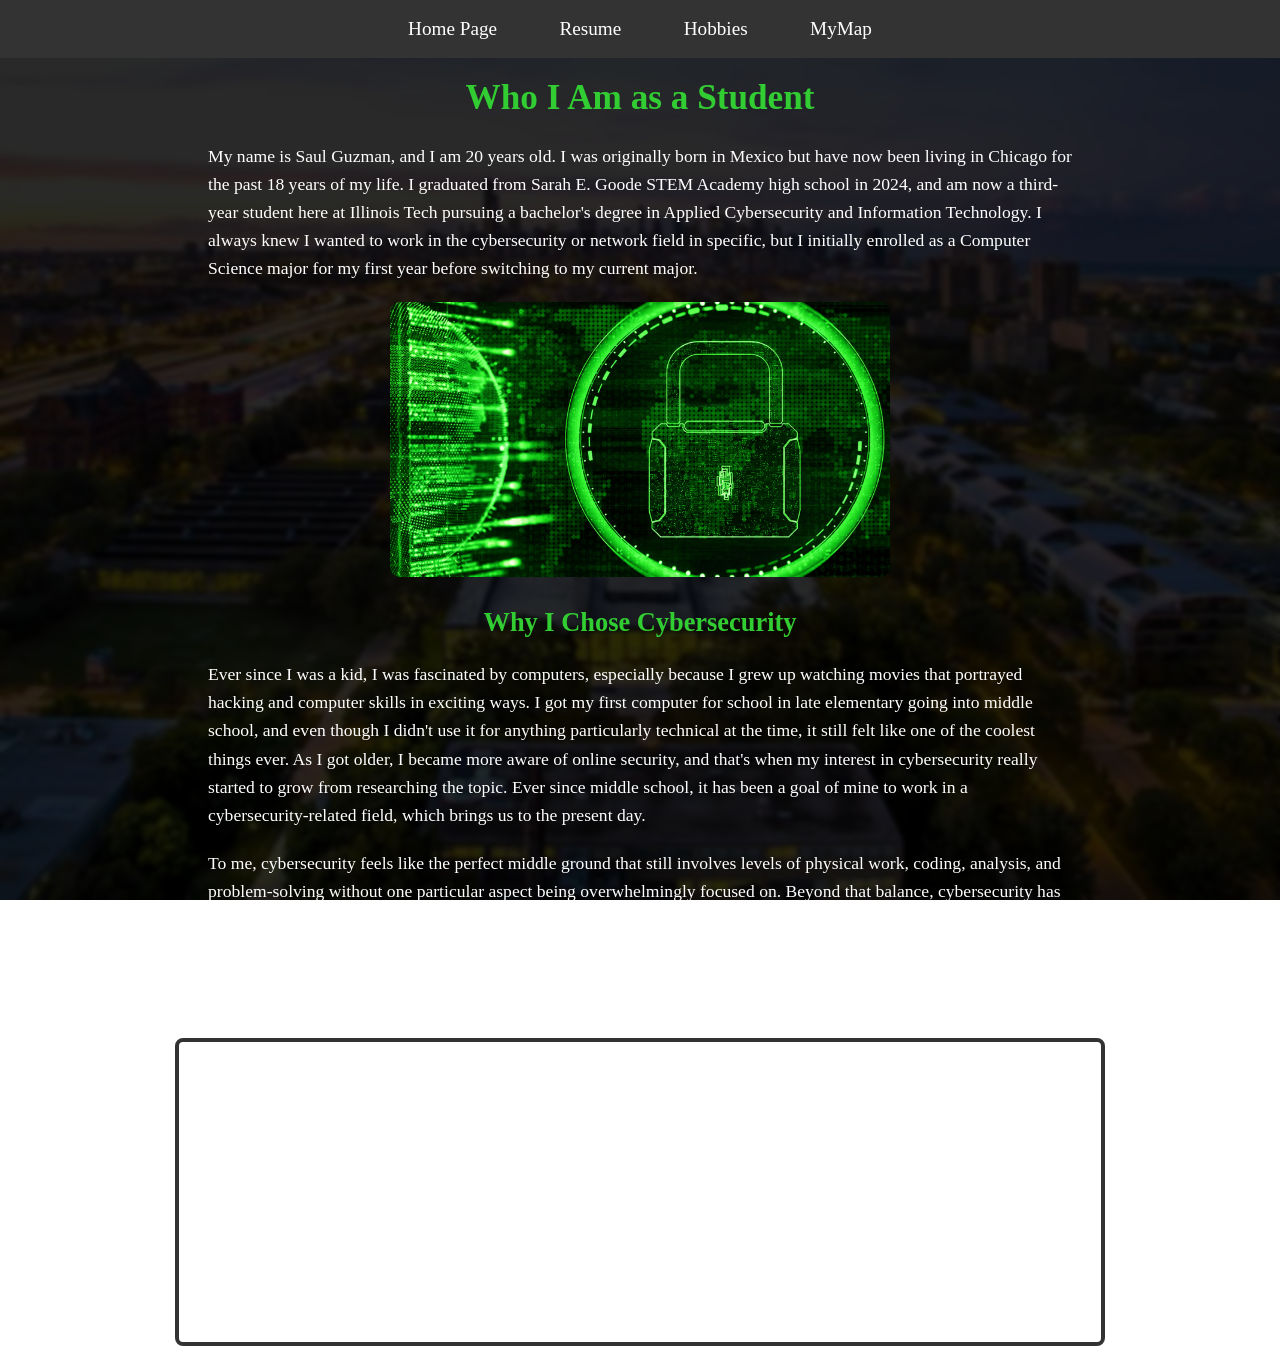
<file: index.html>
<!DOCTYPE html>
<html lang="en-US">

<head>

	<meta charset="UTF-8">
	<meta name="viewport" content="width=device-width, initial-scale=1">

	<title>Home Page</title>
    <link rel="stylesheet" href="styles.css">

    <script src="script.js" defer></script>

</head>

<body class="home">

  <header>
    <nav>
      <ul>
        <li><a href="index.html">Home Page</a></li>
        <li><a href="resume.html">Resume</a></li>
        <li><a href="hobbies.html">Hobbies</a></li>
        <li><a href="mymap.html">MyMap</a></li>
      </ul>
    </nav>
  </header>    

    <h1>Who I Am as a Student</h1>
    <p>
      My name is Saul Guzman, and I am 20 years old. I was originally born in Mexico but have now been living in Chicago for the past 18 years of my life. I graduated from Sarah E. Goode STEM Academy high school in 2024, 
      and am now a third-year student here at Illinois Tech pursuing a bachelor's degree in Applied Cybersecurity and Information Technology. I always knew I wanted to work in the cybersecurity or network field in specific, 
      but I initially enrolled as a Computer Science major for my first year before switching to my current major.
    </p>


     <img src="images/cybersecuritylogo.jpg" alt="Cybersecurity themed image representing my major" width="500" height="275">


    <h2>Why I Chose Cybersecurity</h2>
    <p>
      Ever since I was a kid, I was fascinated by computers, especially because I grew up watching movies that portrayed hacking and computer skills in exciting ways. I got my first computer for school in 
      late elementary going into middle school, and even though I didn't use it for anything particularly technical at the time, it still felt like one of the coolest things ever.  As I got older, I became 
      more aware of online security, and that's when my interest in cybersecurity really started to grow from researching the topic. Ever since middle school, it has been a goal of mine to work in a cybersecurity-related
      field, which brings us to the present day.
    </p>
    <p>
      To me, cybersecurity feels like the perfect middle ground that still involves levels of physical work, coding, analysis, and problem-solving without one particular aspect being overwhelmingly focused on. Beyond that 
      balance, cybersecurity has become essential in our everyday lives, especially as more of our personal information, communication, and business activity depends on secure digital systems. It also helps that cybersecurity 
      careers offer flexibility in schedule and location, along with strong job stability and pay for something I would genuinely enjoy doing as more than just a duty or job.
    </p>


  <iframe
    width="400"
    height="300"
    src="https://www.youtube.com/embed/qSRpXuGs1Vs"
    allowfullscreen>
  </iframe>


</body>

</html>
</file>
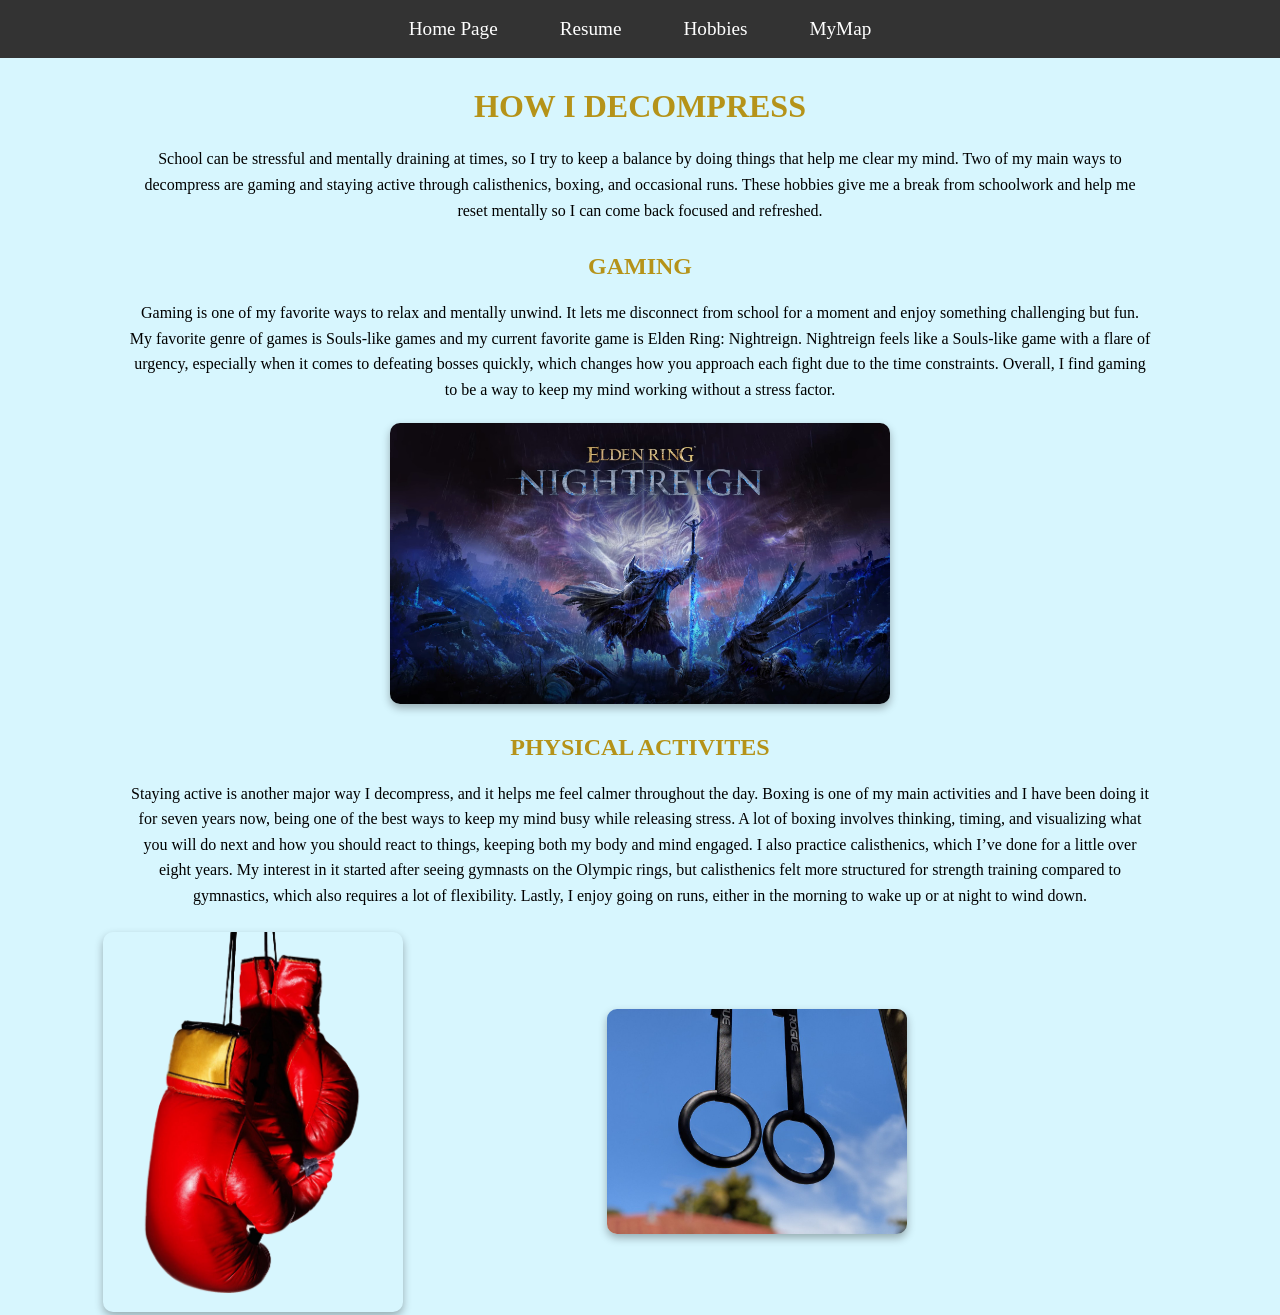
<file: hobbies.html>
<!DOCTYPE html>
<html lang="en-US">

<head>

	<meta charset="UTF-8">
	<meta name="viewport" content="width=device-width, initial-scale=1">
  <link rel="stylesheet" href="styles.css">

	<title>Hobbies</title>

	<script src="script.js" defer></script>

</head>

<body class="hobbies">

  <header>
    <nav>
      <ul>
        <li><a href="index.html">Home Page</a></li>
        <li><a href="resume.html">Resume</a></li>
        <li><a href="hobbies.html">Hobbies</a></li>
        <li><a href="mymap.html">MyMap</a></li>
      </ul>
    </nav>    
  </header>


  <h1>How I Decompress</h1>
  <p>
    School can be stressful and mentally draining at times, so I try to keep a balance by doing things that help me clear my mind. 
    Two of my main ways to decompress are gaming and staying active through calisthenics, boxing, and occasional runs. 
    These hobbies give me a break from schoolwork and help me reset mentally so I can come back focused and refreshed.
</p>


<h2>Gaming</h2>
<p> 
  Gaming is one of my favorite ways to relax and mentally unwind. It lets me disconnect from school for a moment and enjoy something challenging but fun. 
  My favorite genre of games is Souls-like games and my current favorite game is Elden Ring: Nightreign. Nightreign feels like a Souls-like game with a flare of urgency, especially when it comes to defeating bosses quickly, which changes how you approach each fight due to the time constraints. 
  Overall, I find gaming to be a way to keep my mind working without a stress factor.
</p>

<img src="images/Elden-Ring-Nightreign.jpg" alt="Nightreign game logo" width="500">


<h2>Physical Activites</h2>
<p>
  Staying active is another major way I decompress, and it helps me feel calmer throughout the day. Boxing is one of my main activities and I have been doing it for seven years now, being one of the best ways to keep my mind busy while releasing stress.
  A lot of boxing involves thinking, timing, and visualizing what you will do next and how you should react to things, keeping both my body and mind engaged. I also practice calisthenics, which I’ve done for a little over eight years. My interest in it started after seeing gymnasts on the 
  Olympic rings, but calisthenics felt more structured for strength training compared to gymnastics, which also requires a lot of flexibility. Lastly, I enjoy going on runs, either in the morning to wake up or at night to wind down.
</p>

<table>
  <tr>
    <td>
      <img src="images/boxing-gloves.png" alt="Boxing gloves" width="300">
    </td>
    <td>
      <img src="images/rings.jpg" alt="Olympic rings symbol" width="300">
    </td>
  </tr>
</table>





</body>

</html>
</file>
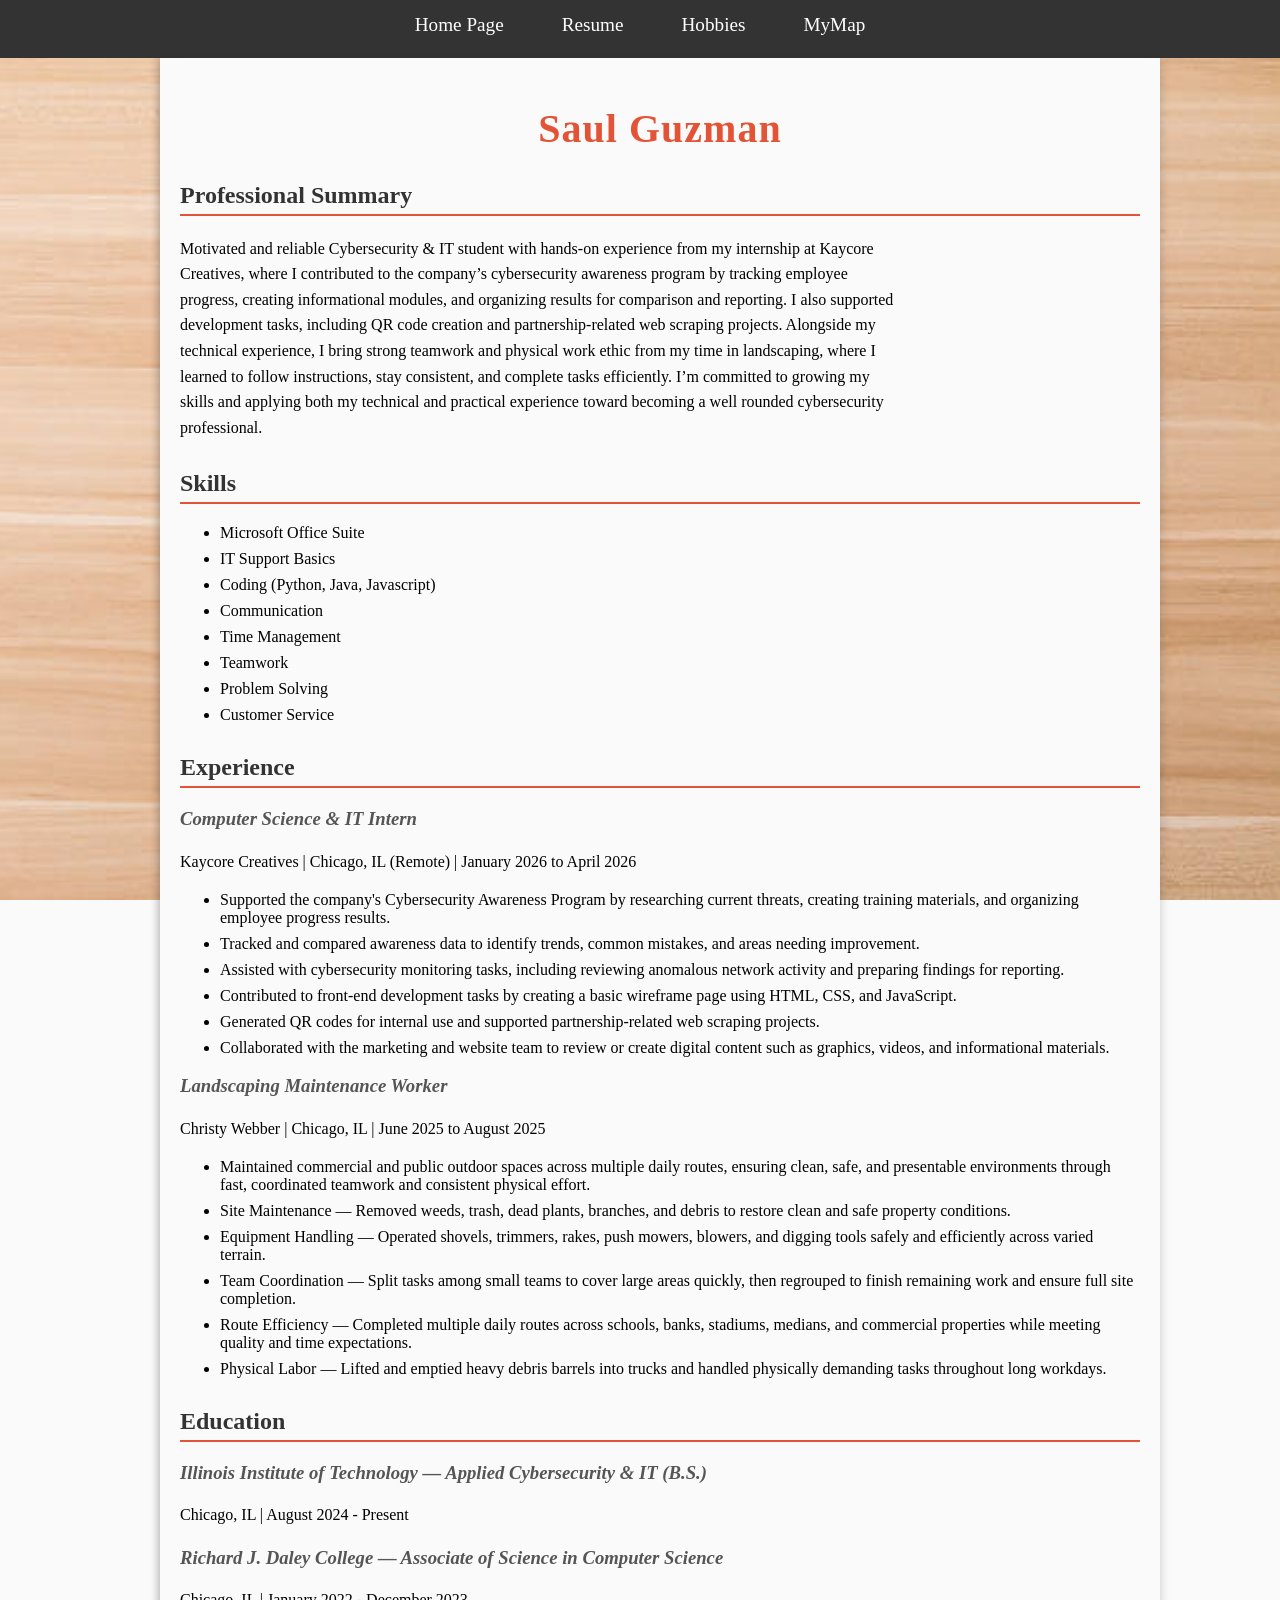
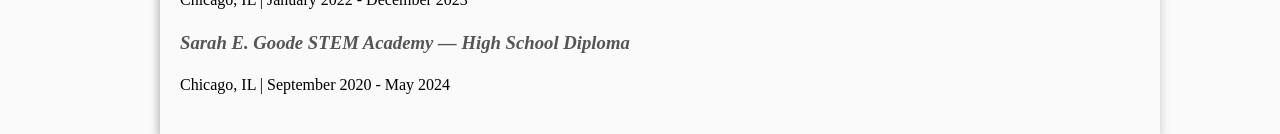
<file: resume.html>
<!DOCTYPE html>
<html lang="en-US">

<head>

	<meta charset="UTF-8">
	<meta name="viewport" content="width=device-width, initial-scale=1">
  <link rel="stylesheet" href="styles.css">
  <script src="script.js" defer></script>

	<title>Resume</title>

	

</head>

<body class="resume">

  <header>
    <nav>
      <ul>
        <li><a href="index.html">Home Page</a></li>
        <li><a href="resume.html">Resume</a></li>
        <li><a href="hobbies.html">Hobbies</a></li>
        <li><a href="mymap.html">MyMap</a></li>
      </ul>
    </nav> 
    
  </header>

  <div class="resume-content">
  <h1>Saul Guzman</h1>


  <h2>Professional Summary</h2>
  <p>
    Motivated and reliable Cybersecurity & IT student with hands-on experience from my internship at Kaycore Creatives, where I contributed to the company’s cybersecurity awareness program by tracking employee progress, 
    creating informational modules, and organizing results for comparison and reporting. I also supported development tasks, including QR code creation and partnership‑related web scraping projects. Alongside my technical 
    experience, I bring strong teamwork and physical work ethic from my time in landscaping, where I learned to follow instructions, stay consistent, and complete tasks efficiently. I’m committed to growing my skills and applying 
    both my technical and practical experience toward becoming a well rounded cybersecurity professional.
  </p>


  <h2>Skills</h2>
  <ul>
    <li>Microsoft Office Suite</li>
    <li>IT Support Basics</li>
    <li>Coding (Python, Java, Javascript)</li>
    <li>Communication</li>
    <li>Time Management</li>
    <li>Teamwork</li>
    <li>Problem Solving</li>
    <li>Customer Service</li>
  </ul>


  <h2>Experience</h2>

  <h3>Computer Science & IT Intern</h3>
  <p>Kaycore Creatives | Chicago, IL (Remote) | January 2026 to April 2026</p>
  <ul>
    <li>Supported the company's Cybersecurity Awareness Program by researching current threats, creating training materials, and organizing employee progress results.</li>
    <li>Tracked and compared awareness data to identify trends, common mistakes, and areas needing improvement.</li>
    <li>Assisted with cybersecurity monitoring tasks, including reviewing anomalous network activity and preparing findings for reporting.</li>
    <li>Contributed to front-end development tasks by creating a basic wireframe page using HTML, CSS, and JavaScript.</li>
    <li>Generated QR codes for internal use and supported partnership-related web scraping projects.</li>
    <li>Collaborated with the marketing and website team to review or create digital content such as graphics, videos, and informational materials.</li>
  </ul>

  <h3>Landscaping Maintenance Worker</h3>
  <p>Christy Webber | Chicago, IL | June 2025 to August 2025</p>
  <ul>
    <li>
      Maintained commercial and public outdoor spaces across multiple daily routes, ensuring clean, safe, and presentable environments through fast, coordinated teamwork and consistent physical effort.
    </li>
    <li>
      Site Maintenance — Removed weeds, trash, dead plants, branches, and debris to restore clean and safe property conditions.
      </li>
    <li>
      Equipment Handling — Operated shovels, trimmers, rakes, push mowers, blowers, and digging tools safely and efficiently across varied terrain.  
    </li>
    <li>
      Team Coordination — Split tasks among small teams to cover large areas quickly, then regrouped to finish remaining work and ensure full site completion.
    </li>
    <li>
      Route Efficiency — Completed multiple daily routes across schools, banks, stadiums, medians, and commercial properties while meeting quality and time expectations.
    </li>
    <li>
      Physical Labor — Lifted and emptied heavy debris barrels into trucks and handled physically demanding tasks throughout long workdays.
    </li>
  </ul>

  <h2>Education</h2>

  <h3>Illinois Institute of Technology — Applied Cybersecurity & IT (B.S.)</h3>
  <p>Chicago, IL | August 2024 - Present</p>

  <h3>Richard J. Daley College — Associate of Science in Computer Science</h3>
  <p>Chicago, IL | January 2022 - December 2023</p>

  <h3>Sarah E. Goode STEM Academy — High School Diploma</h3>
  <p>Chicago, IL | September 2020 - May 2024</p>

</div>
</body>

</html>
</file>
<file: styles.css>
/* Code for the navigation bar */

body {
  margin: 0;
  padding: 0;
}

nav {
  width: 100%;
  background-color: #333;
  text-align: center;
  padding: 8px 0;
}
nav ul {
  list-style: none; /* Required: one declaration for all pages */
  padding: 0;
  margin: 0;
}

nav ul li {
  display: inline-block;
  margin: 0 15px;
}

nav ul li a {
  display: block;
  color: white;
  padding: 10px 14px;
  text-decoration: none;
  font-size: 1.2rem;
}

nav ul li a:hover {
  background-color: #999;
  color: #222;
}



/* CODE FOR STYLING resume.html*/
/* Style 1 — Fixed resume layout + shadow to the resume content to look as a sheet/page */
body.resume {
  width: 960px;
  margin: 0 auto;
  background-color: #fafafa;
  box-shadow: 0px 4px 10px rgba(0,0,0,0.2);
}

/*Making sure the navigation is not boxed up */
body.resume nav {
  width: 100vw; /* full viewport width */
  margin-left: calc(50% - 50vw); /* re-center it */
  padding: 6px 0;
}
body.resume nav ul li a {
  padding: 8px 12px;
}

/* Style 2 - Adding a wooden desk surface as background of the content */
body.resume {
  background-image: url('images/desk.jpg');
  background-size: cover;
  background-attachment: fixed;
  background-position: center;
}
/* Style 3 - Making sure the resume content itself isn't affected by the wood background to avoid the text being hard to read */
body.resume .resume-content {
  background-color: #fafafa;
  width: 960px;
  margin: 0 auto;
  box-shadow: 0px 4px 10px rgba(0,0,0,0.2);
  padding: 20px;
}
/* Style 4 — Highlight + centering my name */
body.resume h1 {
  font-size: 2.5rem;
  color: #E35335;
  letter-spacing: 1px;
  text-align: center;
}
/* Style 5 — Resume paragraph formatting */
body.resume p {
  max-width: 75%;
  line-height: 1.6;
}
/* Style 6 — Editing resume section headers */
body.resume h2 {
  color: #333;
  border-bottom: 2px solid #E35335;
  padding-bottom: 5px;
  margin-top: 30px;
}
/* Style 7 — Resume list being more spaced */
body.resume ul li {
  margin-bottom: 8px;
}
/* Style 8 — Job titles and school being italics*/
body.resume h3 {
  font-style: italic;
  color: #555;
}


/* CODE FOR STYLING index.html */
/* Style 1 — Fluid layout container + iit campus background image*/
body.home {
  max-width: 90%;
  margin: 0 auto;
  font-size: 1.1rem;
  background-image: url('images/IllinoisTech.jpg');
  background-size: cover;
  background-position: center;
  background-attachment: fixed;
}
/* Style 2- Keeping the text readable */
body.home::before {
  content: "";
  position: fixed;
  top: 0;
  left: 0;
  width: 100%;
  height: 100%;
  background: rgba(255, 255, 255, 0.6);
  backdrop-filter: blur(2px);
  z-index: -1;
}
/* Style 3 - Making heading 1 fit the logo colors and centering it */
body.home h1 {
  color: #0b6a90;
  text-align: center;
  margin-top: 20px;
}
/* Style 4 — Making heading 2 fit the logo colors above and also centering it */
body.home h2 {
  color: #0b6a90;
  text-align: center;
  margin-top: 30px;
}
/* Making sure the navigation isnt changed */
body.home nav {
  width: 100vw; /* full viewport width */
  margin-left: calc(50% - 50vw); /* re-center it */
}
/* Style 5 - Editing the cybersecurity logo image */
body.home img {
  width: 60%;
  max-width: 500px;
  display: block;
  margin: 20px auto;
  border-radius: 10px;
}
/* Style 6 - Formatting the video player */ 
body.home iframe {
  width: 80%;
  aspect-ratio: 16 / 9;
  display: block;
  margin: 20px auto;
  border: 4px solid #333;
  border-radius: 8px; 
}

/* Style 7 - Making the letters/paragraphs more readable */
body.home p {
  line-height: 1.6;
  max-width: 75%;
  margin: 0 auto 20px auto;
}





/* CODE FOR STYLING hobbies.html */
/* Style 1 — Soft background*/
body.hobbies {
  background-color: #83e5fe52;
}

/* Style 2 — Section headers */
body.hobbies h1 {
  color: #b59319; 
  text-transform: uppercase;
  margin-top: 30px;
  text-align: center;
}
body.hobbies h2 {
  color: #b59319; 
  text-transform: uppercase;
  margin-top: 30px;
  text-align: center;
}
/* Style 3 — Main images */
body.hobbies img {
  border-radius: 10px;
  box-shadow: 0px 4px 8px rgba(0,0,0,0.3);
  display: block;
  margin: 20px auto;
  width: 60%;
  max-width: 500px;
}
/* Style 4 — Table images not overriding previous formatitng*/
body.hobbies table img {
  display: block;
  margin: 0 auto;
}
/* Style 5 — Paragraph readability */
body.hobbies p {
  max-width: 80%;
  margin: 0 auto 20px auto;
  line-height: 1.6;
  text-align: center;
}
/* Style 6 - Hovering over images making them pop */
body.hobbies img:hover {
  transform: scale(1.03);
  transition: 0.3s ease;
}

/*Styles for google map page */
/* Style 1: fixing placement and size of the maps and giving it a border, 
adjusting the page, and making the background color light green to give it a maps page feel) */
body.map #googleMap {
  width: 80%;
  height: 500px;
  margin: 20px auto;
  border: 3px solid #333;
  border-radius: 8px;
}

/*Style 2: centering the heading, making the color forest green, and giving it a section line */
body.map h1 {
  text-align: center;
  color: #1b5e20;
  margin-top: 25px;
  border-bottom: 2px solid #1b5e20;
  padding-bottom: 5px;
}
body.map {
  background-color: #cbfbd250;
}

/*Media Query 1: changing the logo of the image to a red version, the font color of the paragraph text to light gray font, changing the color of the heading text font to red, and changing the color of the transparent border/background to dark grey. */ 
@media screen and (min-width: 800px) {

  body.home img {
    content: url("images/cybersecuritylogo-red.png");
  }
  body.home h1,
  body.home h2 {
    color: red;
  }

  body.home p {
    color: rgb(203, 203, 203);
  }
  body.home {
    max-width: 90%;
    margin: 0 auto;
    font-size: 1.1rem;
    background-image: url('images/IllinoisTech.jpg');
    background-size: cover;
    background-position: center;
    background-attachment: fixed;
}

  body.home::before {
    content: "";
    position: fixed;
    top: 0;
    left: 0;
    width: 100%;
    height: 100%;
    background: rgba(58, 57, 57, 0.781);
    backdrop-filter: blur(2px);
    z-index: -1;
  }
}

/*Media Query 2: changing the logo of the image to a green version, the font color of the paragraph text to a white font, changing the color of the heading text font to green, and changing the color of the transparent border/background to black grey. */
@media screen and (min-width: 1200px) {

  body.home img {
    content: url("images/cybersecuritylogo-green.png");
  }
  body.home h1,
  body.home h2 {
    color: limegreen;
  }

  body.home p {
    color: white;
  }

  body.home {
  max-width: 90%;
  margin: 0 auto;
  font-size: 1.1rem;
  background-image: url('images/IllinoisTech.jpg');
  background-size: cover;
  background-position: center;
  background-attachment: fixed;
}

  body.home::before {
    content: "";
    position: fixed;
    top: 0;
    left: 0;
    width: 100%;
    height: 100%;
    background: rgba(0, 0, 0, 0.838);
    backdrop-filter: blur(2px);
    z-index: -1;
  }
}
</file>
